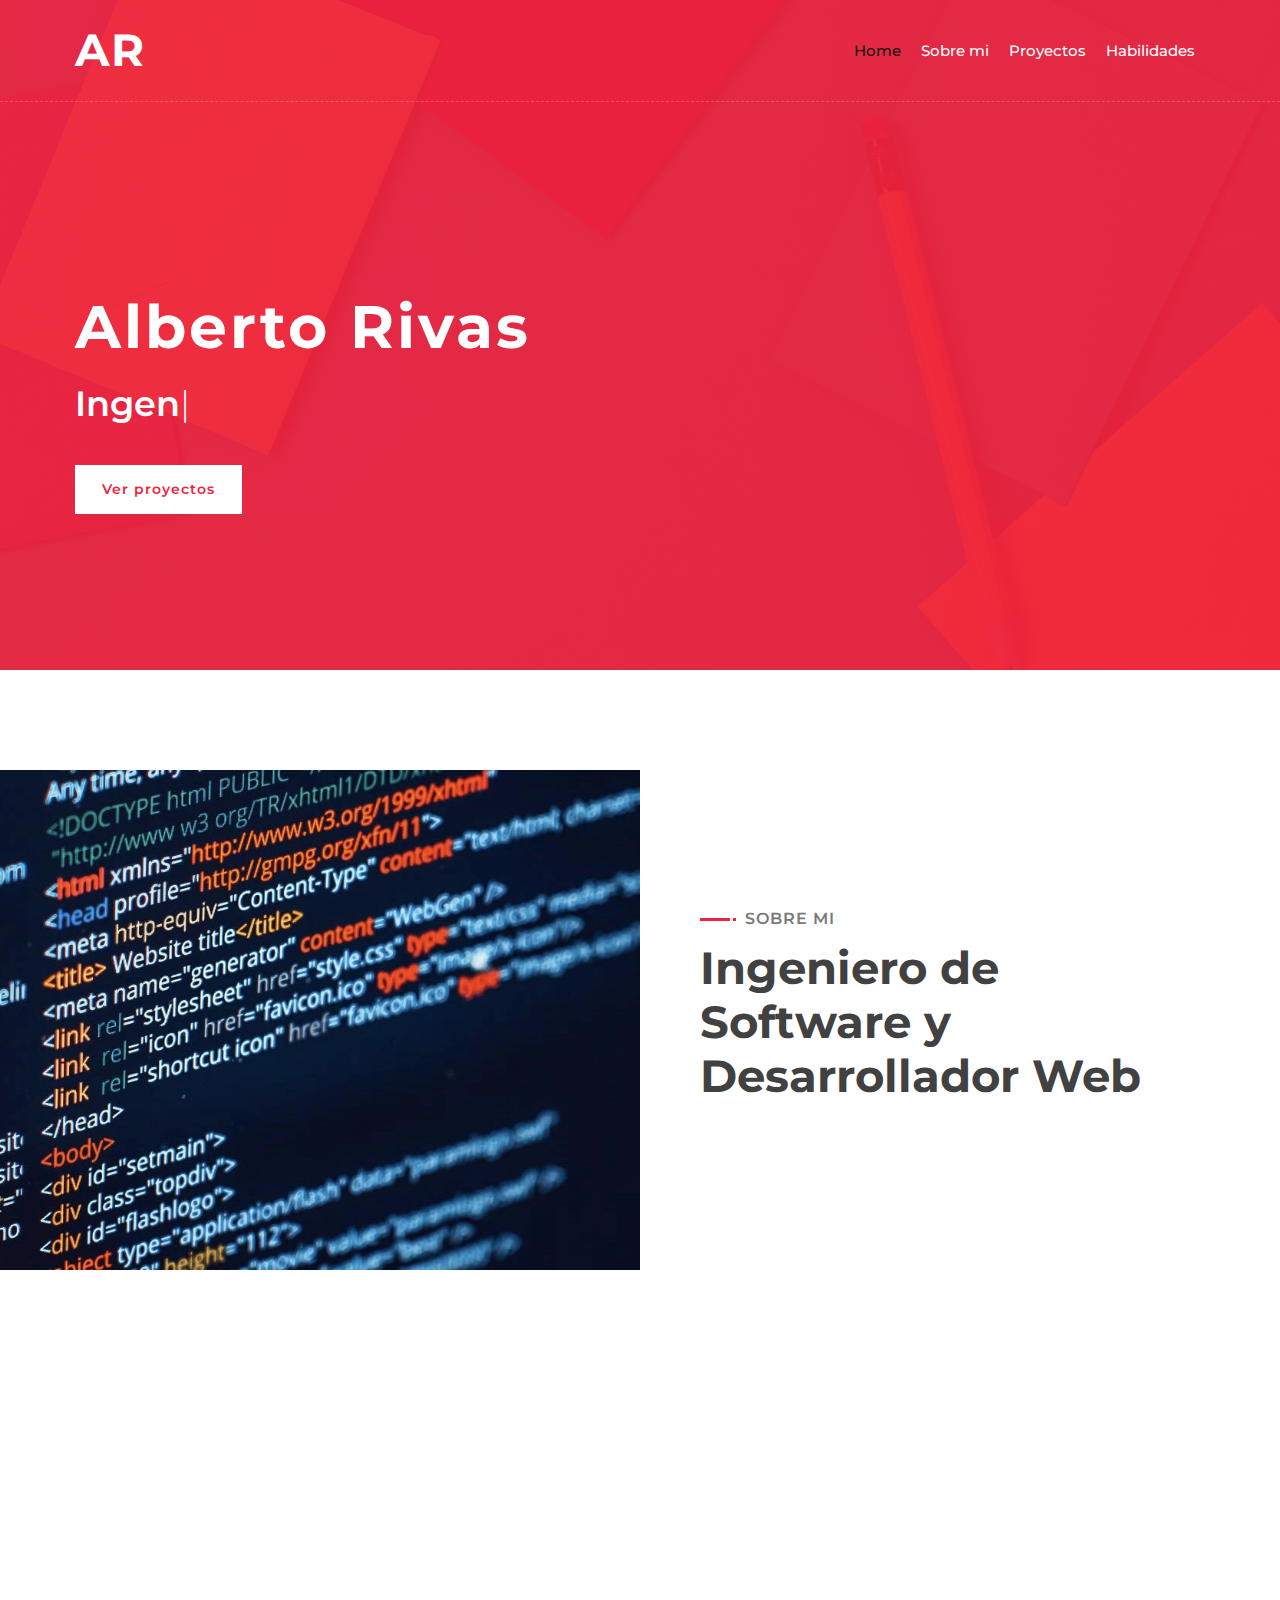
<file: index.html>
<!DOCTYPE html>
<html lang="en">
    <head>
        <meta charset="utf-8">
        <title>Alberto Rivas</title>
        <meta content="width=device-width, initial-scale=1.0" name="viewport">
        <meta content="Free Website Template" name="keywords">
        <meta content="Free Website Template" name="description">

        <!-- Favicon -->
        <link href="img/favicon.ico" rel="icon">

        <!-- Google Font -->
        <link href="https://fonts.googleapis.com/css2?family=Montserrat:wght@300;400;500;600;700&display=swap" rel="stylesheet">

        <!-- CSS Libraries -->
        <link href="https://stackpath.bootstrapcdn.com/bootstrap/4.4.1/css/bootstrap.min.css" rel="stylesheet">
        <link href="https://cdnjs.cloudflare.com/ajax/libs/font-awesome/5.10.0/css/all.min.css" rel="stylesheet">
        <link href="lib/animate/animate.min.css" rel="stylesheet">
        <link href="lib/owlcarousel/assets/owl.carousel.min.css" rel="stylesheet">
        <link href="lib/lightbox/css/lightbox.min.css" rel="stylesheet">

        <!-- Template Stylesheet -->
        <link href="css/style.css" rel="stylesheet">

        <link rel="icon" href="img/ar-icon.png">
    </head>

    <body data-spy="scroll" data-target=".navbar" data-offset="51">
        <!-- Nav Bar Start -->
        <div class="navbar navbar-expand-lg bg-light navbar-light">
            <div class="container-fluid">
                <a href="index.html" class="navbar-brand">AR</a>
                <button type="button" class="navbar-toggler" data-toggle="collapse" data-target="#navbarCollapse">
                    <span class="navbar-toggler-icon"></span>
                </button>

                <div class="collapse navbar-collapse justify-content-between" id="navbarCollapse">
                    <div class="navbar-nav ml-auto">
                        <a href="#home" class="nav-item nav-link active">Home</a>
                        <a href="#about" class="nav-item nav-link">Sobre mi</a>
                        <a href="#blog" class="nav-item nav-link">Proyectos</a>
                        <a href="#service" class="nav-item nav-link">Habilidades</a>
                        <!-- <a href="#experience" class="nav-item nav-link">Experience</a> -->
                        <!-- <a href="#portfolio" class="nav-item nav-link">Portfolio</a> -->
                        <!-- <a href="#price" class="nav-item nav-link">Price</a> -->
                        <!-- <a href="#review" class="nav-item nav-link">Review</a> -->
                        <!-- <a href="#team" class="nav-item nav-link">Team</a> -->
                        <!-- <a href="#contact" class="nav-item nav-link">Contact</a> -->
                    </div>
                </div>
            </div>
        </div>
        <!-- Nav Bar End -->


        <!-- Hero Start -->
        <div class="hero" id="home">
            <div class="container-fluid">
                <div class="row align-items-center">
                    <div class="col-sm-12 col-md-6">
                        <div class="hero-content">
                            <div class="hero-text">
                                <p></p>
                                <h1>Alberto Rivas</h1>
                                <h2></h2>
                                <div class="typed-text">Ingeniero de Software, Desarrollo web, Full stack</div>
                            </div>
                            <div class="hero-btn">
                                <a class="btn" href="#blog">Ver proyectos</a>
                            </div>
                        </div>
                    </div>
                    <div class="col-sm-12 col-md-6 d-none d-md-block">
                        <div class="hero-image">
                            <!-- <img src="img/hero.png" alt="Hero Image"> -->
                            <img style="height: 550px" >
                        </div>
                    </div>
                </div>
            </div>
        </div>
        <!-- Hero End -->

        <div style="height: 100px"></div>


        <!-- About Start -->
        <div class="about wow fadeInUp" data-wow-delay="0.1s" id="about">
            <div class="container-fluid">
                <div class="row align-items-center">
                    <div class="col-lg-6">
                        <div class="about-img">
                            <img style="height: 500px" src="img/webdev1.jpeg" alt="Image">
                        </div>
                    </div>
                    <div class="col-lg-6">
                        <div class="about-content">
                            <div class="section-header text-left">
                                <p>Sobre mi</p>
                                <h2>Ingeniero de Software y Desarrollador Web</h2>
                            </div>
                            <div class="about-text">
                                <p>
                                    
                                </p>
                                
                            </div>
                            
                            <!-- <a class="btn" href="">Ver proyectos</a> -->
                        </div>
                    </div>
                </div>
            </div>
        </div>
        <!-- About End -->
        

        <!-- Blog Start -->
        <div class="blog" id="blog">
            <div class="container">
                <div class="section-header text-center wow zoomIn" data-wow-delay="0.1s">
                    <p></p>
                    <h2>Proyectos</h2>
                </div>
                <div class="row">
                    <div class="col-lg-6">
                        <div class="blog-item wow fadeInUp" data-wow-delay="0.1s">
                            <div class="blog-img">
                                <img src="img/restaurant1.PNG" alt="Blog">
                            </div>
                            <div class="blog-text">
                                <h2>Restaurant App Laravel</h2>
                                <div class="blog-meta">
                                    <!-- <p><i class="far fa-user"></i>Admin</p> -->
                                    <!-- <p><i class="far fa-list-alt"></i>Laravel</p> -->
                                    <!-- <p><i class="far fa-calendar-alt"></i>01-Jan-2045</p> -->
                                    <!-- <p><i class="far fa-comments"></i>5</p> -->
                                </div>
                                <p>
                                    Página web de un restaurante en la que puedes acceder como administrador y gestionar el menú, reservas de clientes, usuarios, etc. y también ver estadísticas de la empresa
                                </p>
                                <a class="btn" href="restaurant.html">Ver más <i class="fa fa-angle-right"></i></a>
                            </div>
                        </div>
                    </div>
                    <div class="col-lg-6">
                        <div class="blog-item wow fadeInUp" data-wow-delay="0.3s">
                            <div class="blog-img">
                                <img src="img/designstorm1.PNG" alt="Blog">
                            </div>
                            <div class="blog-text">
                                <h2>Design Storm Laravel</h2>
                                <div class="blog-meta">
                                    <!-- <p><i class="far fa-user"></i>Alberto Rivas</p> -->
                                    <!-- <p><i class="far fa-list-alt"></i>Laravel</p> -->
                                    <!-- <p><i class="far fa-calendar-alt"></i>01-Jan-2045</p> -->
                                </div>
                                <p>
                                    Aplicacion parecida a Pinterest, en la que cada usuario puede tener varias carpetas con imágenes. Las imágenes vienen del API de Unsplash, y las podemos encontrar usando la barra de búsqueda
                                </p>
                                <a class="btn" href="designstorm.html">Ver más <i class="fa fa-angle-right"></i></a>
                            </div>
                        </div>
                    </div>
                    <!-- <div class="col-lg-6">
                        <div class="blog-item wow fadeInUp" data-wow-delay="0.3s">
                            <div class="blog-img">
                                <img src="img/blog-2.jpg" alt="Blog">
                            </div>
                            <div class="blog-text">
                                <h2>Real State App React</h2>
                                <div class="blog-meta">
                                    <p><i class="far fa-user"></i>Alberto Rivas</p>
                                    <p><i class="far fa-list-alt"></i>React</p>
                                    <p><i class="far fa-calendar-alt"></i>01-Jan-2045</p>
                                </div>
                                <p>
                                    Lorem ipsum dolor sit amet elit. Nullam commodo mattis mi. Nullam eu erat lectus. Proin viverra risus vitae luctus. Proin ut ante, vitae sapien. Fusce sem ac erat rhoncus, ornare mattis nisl massa et eros vitae pulvin
                                </p>
                                <a class="btn" href="">Read More <i class="fa fa-angle-right"></i></a>
                            </div>
                        </div>
                    </div> -->
                </div>
            </div>
        </div>
        <!-- Blog End -->
        
        
        <!-- Service Start -->
        <div class="service" id="service">
            <div class="container">
                <div class="section-header text-center wow zoomIn" data-wow-delay="0.1s">
                    <p></p>
                    <h2>Habilidades</h2>
                </div>
                <div class="row">
                    <div class="col-lg-6 wow fadeInUp" data-wow-delay="0.0s">
                        <div class="service-item">
                            <div class="service-icon">
                                <i class="fa fa-laptop"></i>
                            </div>
                            <div class="service-text">
                                <h3>Ingeniería de Software</h3>
                                <p>
                                    Universidad Complutense de Madrid
                                </p>
                            </div>
                        </div>
                    </div>
                    
                    <div class="col-lg-6 wow fadeInUp" data-wow-delay="0.2s">
                        <div class="service-item">
                            <div class="service-icon">
                                <i class="fa fa-laptop-code"></i>
                            </div>
                            <div class="service-text">
                                <h3>Desarrollo Web</h3>
                                <p>
                                    
                                </p>
                            </div>
                        </div>
                    </div>

                    <div class="col-lg-6 wow fadeInUp" data-wow-delay="0.4s">
                        <div class="service-item">
                            <div class="service-icon">
                                <i class="fas fa-pencil-alt"></i>
                            </div>
                            <div class="service-text">
                                <h3>Diseño</h3>
                                <p>
                                    
                                </p>
                            </div>
                        </div>
                    </div>

                    <div class="col-lg-6 wow fadeInUp" data-wow-delay="0.4s">
                        <div class="service-item">
                            <div class="service-icon">
                                <img src="img/html-logo.png" alt="Image">
                            </div>
                            <div class="service-text">
                                <h3>HTML y CSS</h3>
                            </div>
                        </div>
                    </div>

                    <div class="col-lg-6 wow fadeInUp" data-wow-delay="0.4s">
                        <div class="service-item">
                            <div class="service-icon">
                                <img src="img/js-logo.png" alt="Image">
                            </div>
                            <div class="service-text">
                                <h3>Javascript</h3>
                            </div>
                        </div>
                    </div>

                    <div class="col-lg-6 wow fadeInUp" data-wow-delay="0.4s">
                        <div class="service-item">
                            <div class="service-icon">
                                <img src="img/laravel-logo.png" alt="Image">
                            </div>
                            <div class="service-text">
                                <h3>PHP Laravel</h3>
                                <p>He trabajado en varios proyectos personales usando Laravel</p>
                            </div>
                        </div>
                    </div>

                    <div class="col-lg-6 wow fadeInUp" data-wow-delay="0.4s">
                        <div class="service-item">
                            <div class="service-icon">
                                <img src="img/react-logo.png" alt="Image">
                            </div>
                            <div class="service-text">
                                <h3>React</h3>
                                <!-- <p>He trabajado en varios proyectos personales usando React</p> -->
                                <p>He usado React para mi Trabajo de Fin de Grado (TFG) y para proyectos personales</p>
                            </div>
                        </div>
                    </div>

                    <div class="col-lg-6 wow fadeInUp" data-wow-delay="0.4s">
                        <div class="service-item">
                            <div class="service-icon">
                                <img src="img/angular-logo.png" alt="Image">
                            </div>
                            <div class="service-text">
                                <h3>Angular</h3>
                                <p>Trabajé con Angular durante mis prácticas en empresa</p>
                            </div>
                        </div>
                    </div>

                    <div class="col-lg-6 wow fadeInUp" data-wow-delay="0.4s">
                        <div class="service-item">
                            <div class="service-icon">
                                <img src="img/nodejs-logo.png" alt="Image">
                            </div>
                            <div class="service-text">
                                <h3>Node.js y Express.js</h3>
                                <p>He hecho varios proyectos en la universidad con Node.js y Express.js</p>
                            </div>
                        </div>
                    </div>

                    <div class="col-lg-6 wow fadeInUp" data-wow-delay="0.4s">
                        <div class="service-item">
                            <div class="service-icon">
                                <i class="fas fa-database"></i>
                            </div>
                            <div class="service-text">
                                <h3>Bases de Datos SQL</h3>
                                <p>
                                    He trabajado con multiples bases de datos relacionales tanto en proyectos de la universidad como en proyectos personales
                                </p>
                            </div>
                        </div>
                    </div>

                    <div class="col-lg-6 wow fadeInUp" data-wow-delay="0.4s">
                        <div class="service-item">
                            <div class="service-icon">
                                <img src="img/java-logo.png" alt="Image">
                            </div>
                            <div class="service-text">
                                <h3>Java</h3>
                                <p>Hemos usado Java en la universidad para muchos proyectos</p>
                            </div>
                        </div>
                    </div>

                    <div class="col-lg-6 wow fadeInUp" data-wow-delay="0.4s">
                        <div class="service-item">
                            <div class="service-icon">
                                <img src="img/c++-logo.png" alt="Image">
                            </div>
                            <div class="service-text">
                                <h3>C++</h3>
                                <p>También hemos usado C++ en la universidad para muchos proyectos y asignaturas de Algoritmos y Estructuras de Datos</p>
                            </div>
                        </div>
                    </div>

                    <div class="col-lg-6 wow fadeInUp" data-wow-delay="0.4s">
                        <div class="service-item">
                            <div class="service-icon">
                                <img src="img/british-flag-circle.png" alt="Image">
                            </div>
                            <div class="service-text">
                                <h3>Inglés</h3>
                                <p>Nivel bilingüe de inglés y curso C1 en la Escuela Oficial de Idiomas</p>
                            </div>
                        </div>
                    </div>
                    

                    <!-- <div class="col-lg-6 wow fadeInUp" data-wow-delay="0.4s">
                        <div class="service-item">
                            <div class="service-icon">
                                <img src="img/shopify-logo.png" alt="Image">
                            </div>
                            <div class="service-text">
                                <h3>Shopify themes y apps</h3>
                                <p></p>
                            </div>
                        </div>
                    </div> -->

                    
                    
                </div>
            </div>
        </div>
        <!-- Service End -->
        
        
         <!-- Experience Start -->
        <!-- <div class="experience" id="experience">
            <div class="container">
                <header class="section-header text-center wow zoomIn" data-wow-delay="0.1s">
                    <p>My Resume</p>
                    <h2>Working Experience</h2>
                </header>
                <div class="timeline">
                    <div class="timeline-item left wow slideInLeft" data-wow-delay="0.1s">
                        <div class="timeline-text">
                            <div class="timeline-date">2045 - 2050</div>
                            <h2>Web Developer</h2>
                            <h4>Soft Agency, San Francisco, CA</h4>
                            <p>
                                Lorem ipsum dolor sit amet elit. Aliquam odio dolor, id luctus erat sagittis non. Ut blandit semper pretium.
                            </p>
                        </div>
                    </div>
                    <div class="timeline-item right wow slideInRight" data-wow-delay="0.1s">
                        <div class="timeline-text">
                            <div class="timeline-date">2045 - 2050</div>
                            <h2>Web Developer</h2>
                            <h4>Soft Agency, San Francisco, CA</h4>
                            <p>
                                Lorem ipsum dolor sit amet elit. Aliquam odio dolor, id luctus erat sagittis non. Ut blandit semper pretium.
                            </p>
                        </div>
                    </div>
                    <div class="timeline-item left wow slideInLeft" data-wow-delay="0.1s">
                        <div class="timeline-text">
                            <div class="timeline-date">2045 - 2050</div>
                            <h2>Web Developer</h2>
                            <h4>Soft Agency, San Francisco, CA</h4>
                            <p>
                                Lorem ipsum dolor sit amet elit. Aliquam odio dolor, id luctus erat sagittis non. Ut blandit semper pretium.
                            </p>
                        </div>
                    </div>
                    <div class="timeline-item right wow slideInRight" data-wow-delay="0.1s">
                        <div class="timeline-text">
                            <div class="timeline-date">2045 - 2050</div>
                            <h2>Web Developer</h2>
                            <h4>Soft Agency, San Francisco, CA</h4>
                            <p>
                                Lorem ipsum dolor sit amet elit. Aliquam odio dolor, id luctus erat sagittis non. Ut blandit semper pretium.
                            </p>
                        </div>
                    </div>
                    <div class="timeline-item left wow slideInLeft" data-wow-delay="0.1s">
                        <div class="timeline-text">
                            <div class="timeline-date">2045 - 2050</div>
                            <h2>Web Developer</h2>
                            <h4>Soft Agency, San Francisco, CA</h4>
                            <p>
                                Lorem ipsum dolor sit amet elit. Aliquam odio dolor, id luctus erat sagittis non. Ut blandit semper pretium.
                            </p>
                        </div>
                    </div>
                    <div class="timeline-item right wow slideInRight" data-wow-delay="0.1s">
                        <div class="timeline-text">
                            <div class="timeline-date">2045 - 2050</div>
                            <h2>Web Developer</h2>
                            <h4>Soft Agency, San Francisco, CA</h4>
                            <p>
                                Lorem ipsum dolor sit amet elit. Aliquam odio dolor, id luctus erat sagittis non. Ut blandit semper pretium.
                            </p>
                        </div>
                    </div>
                </div>
            </div>
        </div> -->
        <!-- Job Experience End -->
        
        
        <!-- Banner Start -->
        <!-- <div class="banner wow zoomIn" data-wow-delay="0.1s">
            <div class="container">
                <div class="section-header text-center">
                    <p>Reasonable Price</p>
                    <h2>Get A <span>Special</span> Price</h2>
                </div>
                <div class="container banner-text">
                    <p>
                        Lorem ipsum dolor sit amet, consectetur adipiscing elit. Phasellus nec pretium mi. Curabitur facilisis ornare velit non vulputate. Aliquam metus tortor, auctor id gravida condimentum, viverra quis sem. Curabitur non nisl nec nisi scelerisque maximus. 
                    </p>
                    <a class="btn">Pricing Plan</a>
                </div>
            </div>
        </div> -->
        <!-- Banner End -->


        <!-- Portfolio Start -->
        <!-- <div class="portfolio" id="portfolio">
            <div class="container">
                <div class="section-header text-center wow zoomIn" data-wow-delay="0.1s">
                    <p>My Portfolio</p>
                    <h2>My Excellent Portfolio</h2>
                </div>
                <div class="row">
                    <div class="col-12">
                        <ul id="portfolio-filter">
                            <li data-filter="*" class="filter-active">All</li>
                            <li data-filter=".filter-1">Web Design</li>
                            <li data-filter=".filter-2">Mobile Apps</li>
                            <li data-filter=".filter-3">Game Dev</li>
                        </ul>
                    </div>
                </div>
                <div class="row portfolio-container">
                    <div class="col-lg-4 col-md-6 col-sm-12 portfolio-item filter-1 wow fadeInUp" data-wow-delay="0.0s">
                        <div class="portfolio-wrap">
                            <div class="portfolio-img">
                                <img src="img/portfolio-1.jpg" alt="Image">
                            </div>
                            <div class="portfolio-text">
                                <h3>eCommerce Website</h3>
                                <a class="btn" href="img/portfolio-1.jpg" data-lightbox="portfolio">+</a>
                            </div>
                        </div>
                    </div>
                    <div class="col-lg-4 col-md-6 col-sm-12 portfolio-item filter-2 wow fadeInUp" data-wow-delay="0.2s">
                        <div class="portfolio-wrap">
                            <div class="portfolio-img">
                                <img src="img/portfolio-2.jpg" alt="Image">
                            </div>
                            <div class="portfolio-text">
                                <h3>Product Landing Page</h3>
                                <a class="btn" href="img/portfolio-2.jpg" data-lightbox="portfolio">+</a>
                            </div>
                        </div>
                    </div>
                    <div class="col-lg-4 col-md-6 col-sm-12 portfolio-item filter-3 wow fadeInUp" data-wow-delay="0.4s">
                        <div class="portfolio-wrap">
                            <div class="portfolio-img">
                                <img src="img/portfolio-3.jpg" alt="Image">
                            </div>
                            <div class="portfolio-text">
                                <h3>JavaScript quiz game</h3>
                                <a class="btn" href="img/portfolio-3.jpg" data-lightbox="portfolio">+</a>
                            </div>
                        </div>
                    </div>
                    <div class="col-lg-4 col-md-6 col-sm-12 portfolio-item filter-1 wow fadeInUp" data-wow-delay="0.6s">
                        <div class="portfolio-wrap">
                            <div class="portfolio-img">
                                <img src="img/portfolio-4.jpg" alt="Image">
                            </div>
                            <div class="portfolio-text">
                                <h3>JavaScript drawing</h3>
                                <a class="btn" href="img/portfolio-4.jpg" data-lightbox="portfolio">+</a>
                            </div>
                        </div>
                    </div>
                    <div class="col-lg-4 col-md-6 col-sm-12 portfolio-item filter-2 wow fadeInUp" data-wow-delay="0.8s">
                        <div class="portfolio-wrap">
                            <div class="portfolio-img">
                                <img src="img/portfolio-5.jpg" alt="Image">
                            </div>
                            <div class="portfolio-text">
                                <h3>Social Mobile Apps</h3>
                                <a class="btn" href="img/portfolio-5.jpg" data-lightbox="portfolio">+</a>
                            </div>
                        </div>
                    </div>
                    <div class="col-lg-4 col-md-6 col-sm-12 portfolio-item filter-3 wow fadeInUp" data-wow-delay="1s">
                        <div class="portfolio-wrap">
                            <div class="portfolio-img">
                                <img src="img/portfolio-6.jpg" alt="Image">
                            </div>
                            <div class="portfolio-text">
                                <h3>Company Website</h3>
                                <a class="btn" href="img/portfolio-6.jpg" data-lightbox="portfolio">+</a>
                            </div>
                        </div>
                    </div>
                </div>
            </div>
        </div> -->
        <!-- Portfolio End -->
        
        
        <!-- Price Start -->
        <!-- <div class="price" id="price">
            <div class="container">
                <div class="section-header text-center wow zoomIn" data-wow-delay="0.1s">
                    <p>Pricing Plan</p>
                    <h2>Affordable Price</h2>
                </div>
                <div class="row">
                    <div class="col-md-4 wow fadeInUp" data-wow-delay="0.5s">
                        <div class="price-item">
                            <div class="price-header">
                                <div class="price-title">
                                    <h2>Basic</h2>
                                </div>
                                <div class="price-prices">
                                    <h2><small>$</small>49<span>/ mo</span></h2>
                                </div>
                            </div>
                            <div class="price-body">
                                <div class="price-description">
                                    <ul>
                                        <li>Bootstrap 4</li>
                                        <li>Font Awesome 5</li>
                                        <li>Responsive Design</li>
                                        <li>Browser Compatibility</li>
                                        <li>Easy To Use</li>
                                    </ul>
                                </div>
                            </div>
                            <div class="price-footer">
                                <div class="price-action">
                                    <a class="btn" href="">Order Now</a>
                                </div>
                            </div>
                        </div>
                    </div>
                    <div class="col-md-4 wow fadeInUp" data-wow-delay="0.0s">
                        <div class="price-item featured-item">
                            <div class="price-header">
                                <div class="price-title">
                                    <h2>Standard</h2>
                                </div>
                                <div class="price-prices">
                                    <h2><small>$</small>99<span>/ mo</span></h2>
                                </div>
                            </div>
                            <div class="price-body">
                                <div class="price-description">
                                    <ul>
                                        <li>Bootstrap 4</li>
                                        <li>Font Awesome 5</li>
                                        <li>Responsive Design</li>
                                        <li>Browser Compatibility</li>
                                        <li>Easy To Use</li>
                                    </ul>
                                </div>
                            </div>
                            <div class="price-footer">
                                <div class="price-action">
                                    <a class="btn" href="">Order Now</a>
                                </div>
                            </div>
                        </div>
                    </div>
                    <div class="col-md-4 wow fadeInUp" data-wow-delay="0.5s">
                        <div class="price-item">
                            <div class="price-header">
                                <div class="price-title">
                                    <h2>Premium</h2>
                                </div>
                                <div class="price-prices">
                                    <h2><small>$</small>149<span>/ mo</span></h2>
                                </div>
                            </div>
                            <div class="price-body">
                                <div class="price-description">
                                    <ul>
                                        <li>Bootstrap 4</li>
                                        <li>Font Awesome 5</li>
                                        <li>Responsive Design</li>
                                        <li>Browser Compatibility</li>
                                        <li>Easy To Use</li>
                                    </ul>
                                </div>
                            </div>
                            <div class="price-footer">
                                <div class="price-action">
                                    <a class="btn" href="">Order Now</a>
                                </div>
                            </div>
                        </div>
                    </div>
                </div>
            </div>
        </div> -->
        <!-- Price End -->
        
        
        <!-- Testimonial Start -->
        <!-- <div class="testimonial wow fadeInUp" data-wow-delay="0.1s" id="review">
            <div class="container">
                <div class="testimonial-icon">
                    <i class="fa fa-quote-left"></i>
                </div>
                <div class="owl-carousel testimonials-carousel">
                    <div class="testimonial-item">
                        <div class="testimonial-img">
                            <img src="img/testimonial-1.jpg" alt="Image">
                        </div>
                        <div class="testimonial-text">
                            <p>
                                Lorem ipsum dolor sit amet consec adipis elit. Etiam accums lacus eget velit tincid, quis suscip justo dictum. Lorem ipsum dolor sit amet consec adipis elit.
                            </p>
                            <h3>Customer Name</h3>
                            <h4>Profession</h4>
                        </div>
                    </div>
                    <div class="testimonial-item">
                        <div class="testimonial-img">
                            <img src="img/testimonial-2.jpg" alt="Image">
                        </div>
                        <div class="testimonial-text">
                            <p>
                                Lorem ipsum dolor sit amet consec adipis elit. Etiam accums lacus eget velit tincid, quis suscip justo dictum. Lorem ipsum dolor sit amet consec adipis elit.
                            </p>
                            <h3>Customer Name</h3>
                            <h4>Profession</h4>
                        </div>
                    </div>
                    <div class="testimonial-item">
                        <div class="testimonial-img">
                            <img src="img/testimonial-3.jpg" alt="Image">
                        </div>
                        <div class="testimonial-text">
                            <p>
                                Lorem ipsum dolor sit amet consec adipis elit. Etiam accums lacus eget velit tincid, quis suscip justo dictum. Lorem ipsum dolor sit amet consec adipis elit.
                            </p>
                            <h3>Customer Name</h3>
                            <h4>Profession</h4>
                        </div>
                    </div>
                </div>
            </div>
        </div> -->
        <!-- Testimonial End -->


        <!-- Team Start -->
        <!-- <div class="team" id="team">
            <div class="container">
                <div class="section-header text-center wow zoomIn" data-wow-delay="0.1s">
                    <p>My Team</p>
                    <h2>Expert Team Members</h2>
                </div>
                <div class="row">
                    <div class="col-lg-6 wow fadeInUp" data-wow-delay="0.0s">
                        <div class="team-item">
                            <div class="team-img">
                                <img src="img/team-1.jpg" alt="Image">
                            </div>
                            <div class="team-text">
                                <h2>Mollie Ross</h2>
                                <h4>Web Designer</h4>
                                <p>
                                    Lorem ipsum dolor sit amet consec adipis elit. Etiam accum lacus
                                </p>
                                <div class="team-social">
                                    <a class="btn" href=""><i class="fab fa-twitter"></i></a>
                                    <a class="btn" href=""><i class="fab fa-facebook-f"></i></a>
                                    <a class="btn" href=""><i class="fab fa-linkedin-in"></i></a>
                                    <a class="btn" href=""><i class="fab fa-instagram"></i></a>
                                </div>
                            </div>
                        </div>
                    </div>
                    <div class="col-lg-6 wow fadeInUp" data-wow-delay="0.2s">
                        <div class="team-item">
                            <div class="team-img">
                                <img src="img/team-2.jpg" alt="Image">
                            </div>
                            <div class="team-text">
                                <h2>Dylan Adams</h2>
                                <h4>Web Developer</h4>
                                <p>
                                    Lorem ipsum dolor sit amet consec adipis elit. Etiam accum lacus
                                </p>
                                <div class="team-social">
                                    <a class="btn" href=""><i class="fab fa-twitter"></i></a>
                                    <a class="btn" href=""><i class="fab fa-facebook-f"></i></a>
                                    <a class="btn" href=""><i class="fab fa-linkedin-in"></i></a>
                                    <a class="btn" href=""><i class="fab fa-instagram"></i></a>
                                </div>
                            </div>
                        </div>
                    </div>
                    <div class="col-lg-6 wow fadeInUp" data-wow-delay="0.4s">
                        <div class="team-item">
                            <div class="team-img">
                                <img src="img/team-3.jpg" alt="Image">
                            </div>
                            <div class="team-text">
                                <h2>Jennifer Page</h2>
                                <h4>Apps Designer</h4>
                                <p>
                                    Lorem ipsum dolor sit amet consec adipis elit. Etiam accum lacus
                                </p>
                                <div class="team-social">
                                    <a class="btn" href=""><i class="fab fa-twitter"></i></a>
                                    <a class="btn" href=""><i class="fab fa-facebook-f"></i></a>
                                    <a class="btn" href=""><i class="fab fa-linkedin-in"></i></a>
                                    <a class="btn" href=""><i class="fab fa-instagram"></i></a>
                                </div>
                            </div>
                        </div>
                    </div>
                    <div class="col-lg-6 wow fadeInUp" data-wow-delay="0.6s">
                        <div class="team-item">
                            <div class="team-img">
                                <img src="img/team-4.jpg" alt="Image">
                            </div>
                            <div class="team-text">
                                <h2>Josh Dunn</h2>
                                <h4>Apps Developer</h4>
                                <p>
                                    Lorem ipsum dolor sit amet consec adipis elit. Etiam accum lacus
                                </p>
                                <div class="team-social">
                                    <a class="btn" href=""><i class="fab fa-twitter"></i></a>
                                    <a class="btn" href=""><i class="fab fa-facebook-f"></i></a>
                                    <a class="btn" href=""><i class="fab fa-linkedin-in"></i></a>
                                    <a class="btn" href=""><i class="fab fa-instagram"></i></a>
                                </div>
                            </div>
                        </div>
                    </div>
                </div>
            </div>
        </div> -->
        <!-- Team End -->


        <!-- Contact Start -->
        <!-- <div class="contact wow fadeInUp" data-wow-delay="0.1s" id="contact">
            <div class="container-fluid">
                <div class="container">
                    <div class="row align-items-center">
                        <div class="col-md-4"></div>
                        <div class="col-md-8">
                            <div class="contact-form">
                                <div id="success"></div>
                                <form name="sentMessage" id="contactForm" novalidate="novalidate">
                                    <div class="control-group">
                                        <input type="text" class="form-control" id="name" placeholder="Your Name" required="required" data-validation-required-message="Please enter your name" />
                                        <p class="help-block"></p>
                                    </div>
                                    <div class="control-group">
                                        <input type="email" class="form-control" id="email" placeholder="Your Email" required="required" data-validation-required-message="Please enter your email" />
                                        <p class="help-block"></p>
                                    </div>
                                    <div class="control-group">
                                        <input type="text" class="form-control" id="subject" placeholder="Subject" required="required" data-validation-required-message="Please enter a subject" />
                                        <p class="help-block"></p>
                                    </div>
                                    <div class="control-group">
                                        <textarea class="form-control" id="message" placeholder="Message" required="required" data-validation-required-message="Please enter your message"></textarea>
                                        <p class="help-block"></p>
                                    </div>
                                    <div>
                                        <button class="btn" type="submit" id="sendMessageButton">Send Message</button>
                                    </div>
                                </form>
                            </div>
                        </div>
                    </div>
                </div>
            </div>
        </div> -->
        <!-- Contact End -->


        <!-- Footer Start -->
        <div class="footer wow fadeIn" data-wow-delay="0.3s">
            <div class="container-fluid">
                <div class="container">
                    <div class="footer-info">
                        <h2>Alberto Alejandro Rivas Fernandez</h2>
                        <h3>Madrid</h3>
                        <div class="footer-menu">
                            <!-- <p>rivaalberto@gmail.com</p> -->
                        </div> 
                        <div class="footer-social">
                            <!-- <a href=""><i class="fab fa-twitter"></i></a> -->
                            <!-- <a href=""><i class="fab fa-facebook-f"></i></a> -->
                            <!-- <a href=""><i class="fab fa-youtube"></i></a> -->
                            <!-- <a href=""><i class="fab fa-instagram"></i></a> -->
                            <a href="https://www.linkedin.com/in/alberto-rivas-09b2411b5/" target="_blank"><i class="fab fa-linkedin-in"></i></a>
                            <a href="https://github.com/albertoarf13" target="_blank"><i class="fab fa-github"></i></a>
                        </div>
                    </div>
                </div>
                <div class="container copyright">
                    <p>&copy; <a href="#">Alberto Rivas</a>, All Right Reserved | 
					
					<!--/*** This template is free as long as you keep the footer author’s credit link/attribution link/backlink. If you'd like to use the template without the footer author’s credit link/attribution link/backlink, you can purchase the Credit Removal License from "https://htmlcodex.com/credit-removal". Thank you for your support. ***/-->
                    Designed By <a href="https://htmlcodex.com">HTML Codex</a></p>
                </div>
            </div>
        </div>
        <!-- Footer End -->
        
        
        <!-- Back to top button -->
        <a href="#" class="btn back-to-top"><i class="fa fa-chevron-up"></i></a>
        
        
        <!-- Pre Loader -->
        <div id="loader" class="show">
            <div class="loader"></div>
        </div>

        
        <!-- JavaScript Libraries -->
        <script src="https://code.jquery.com/jquery-3.4.1.min.js"></script>
        <script src="https://stackpath.bootstrapcdn.com/bootstrap/4.4.1/js/bootstrap.bundle.min.js"></script>
        <script src="lib/easing/easing.min.js"></script>
        <script src="lib/wow/wow.min.js"></script>
        <script src="lib/waypoints/waypoints.min.js"></script>
        <script src="lib/typed/typed.min.js"></script>
        <script src="lib/owlcarousel/owl.carousel.min.js"></script>
        <script src="lib/isotope/isotope.pkgd.min.js"></script>
        <script src="lib/lightbox/js/lightbox.min.js"></script>
        
        <!-- Contact Javascript File -->
        <script src="mail/jqBootstrapValidation.min.js"></script>
        <script src="mail/contact.js"></script>

        <!-- Template Javascript -->
        <script src="js/main.js"></script>
    </body>
</html>
</file>
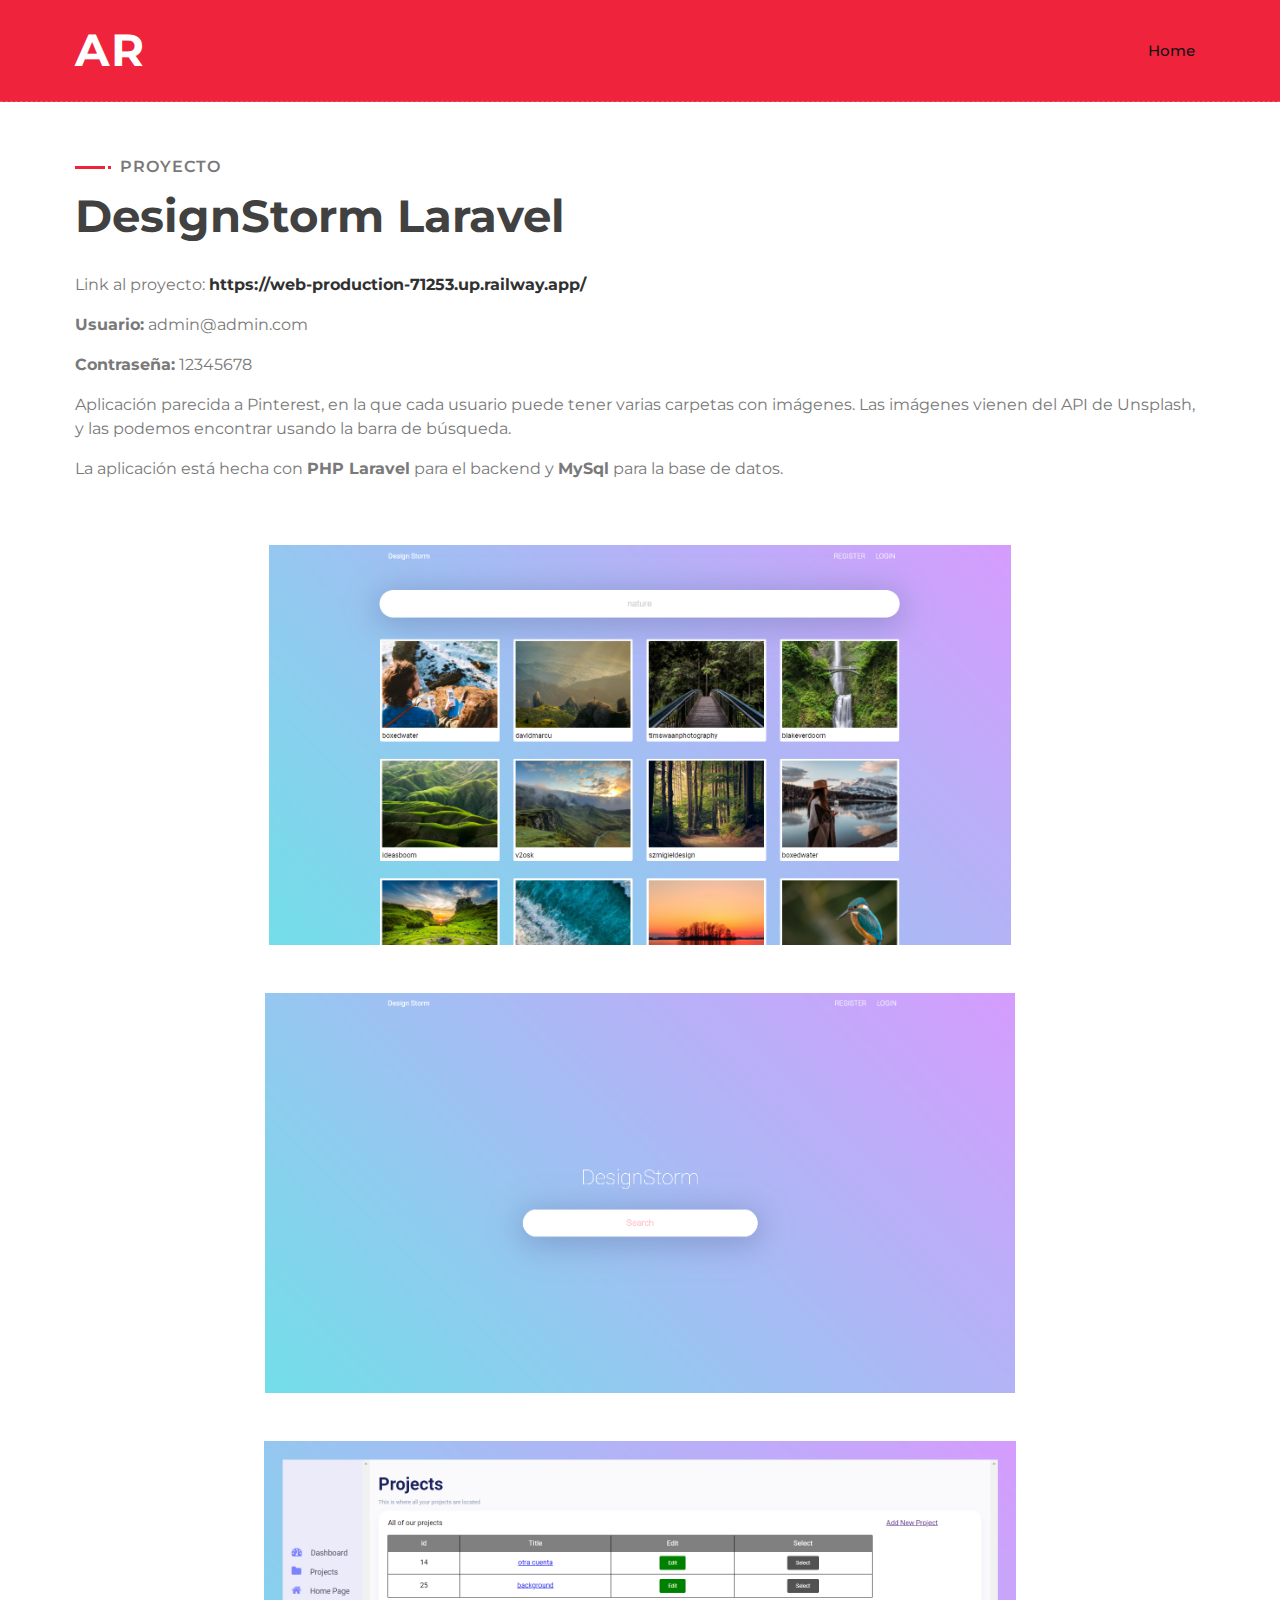
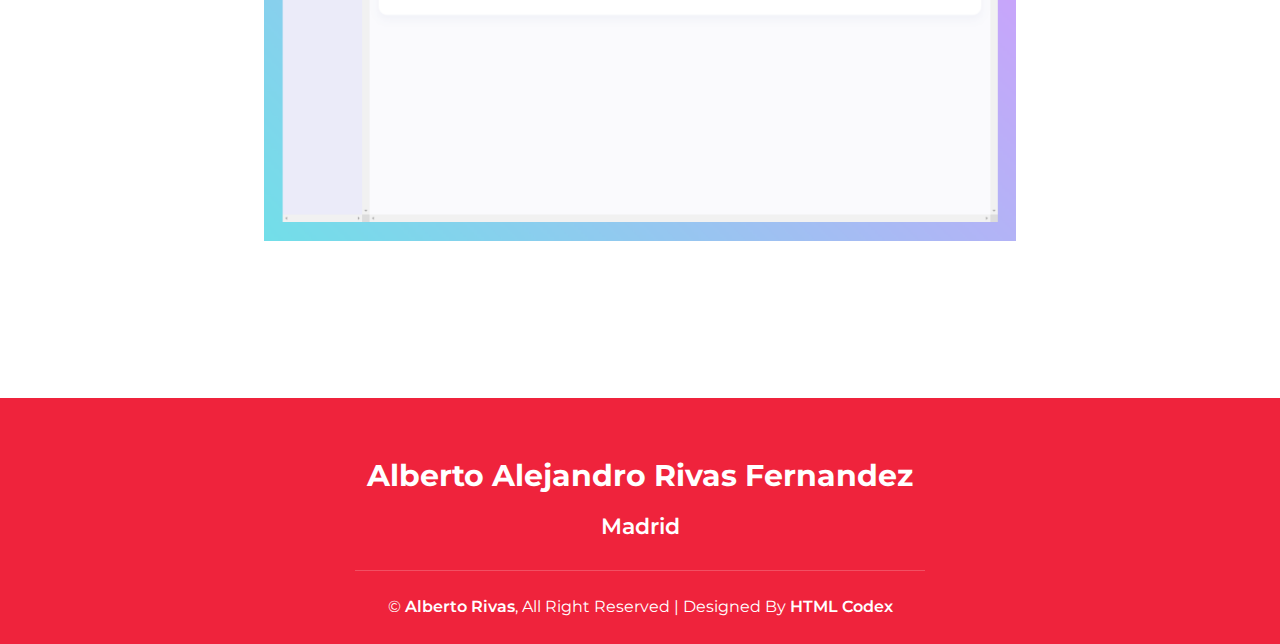
<file: designstorm.html>
<!DOCTYPE html>
<html lang="en">
    <head>
        <meta charset="utf-8">
        <title>Alberto Rivas</title>
        <meta content="width=device-width, initial-scale=1.0" name="viewport">
        <meta content="Free Website Template" name="keywords">
        <meta content="Free Website Template" name="description">

        <!-- Favicon -->
        <link href="img/favicon.ico" rel="icon">

        <!-- Google Font -->
        <link href="https://fonts.googleapis.com/css2?family=Montserrat:wght@300;400;500;600;700&display=swap" rel="stylesheet">

        <!-- CSS Libraries -->
        <link href="https://stackpath.bootstrapcdn.com/bootstrap/4.4.1/css/bootstrap.min.css" rel="stylesheet">
        <link href="https://cdnjs.cloudflare.com/ajax/libs/font-awesome/5.10.0/css/all.min.css" rel="stylesheet">

        <!-- Template Stylesheet -->
        <link href="css/style.css" rel="stylesheet">

        <link rel="icon" href="img/ar-icon.png">
    </head>

    <body data-spy="scroll" data-target=".navbar" data-offset="51">
        <!-- Nav Bar Start -->
        <div style="background-color: var(--main-color) !important" class="navbar navbar-expand-lg bg-light navbar-light">
            <div class="container-fluid">
                <a href="index.html" class="navbar-brand">AR</a>
                <button type="button" class="navbar-toggler" data-toggle="collapse" data-target="#navbarCollapse">
                    <span class="navbar-toggler-icon"></span>
                </button>

                <div class="collapse navbar-collapse justify-content-between" id="navbarCollapse">
                    <div class="navbar-nav ml-auto">
                        <a href="index.html" class="nav-item nav-link active">Home</a>
                    </div>
                </div>
            </div>
        </div>
        <!-- Nav Bar End -->



        <div style="height: 200px"></div>


        <!-- About Start -->
        <div class="about wow fadeInUp" data-wow-delay="0.1s" id="about">
            <div class="container-fluid">
                <div class="row align-items-center">

                    <div class="col-lg-12">
                        <div class="about-content">
                            <div class="section-header text-left">
                                <p>Proyecto</p>
                                <h2>DesignStorm Laravel</h2>
                            </div>
                            <div class="about-text">

                                <p>
                                    Link al proyecto: <a target="_blank" href="https://web-production-71253.up.railway.app/"><strong>https://web-production-71253.up.railway.app/</strong></a>
                                </p>
                                
                                <p>
                                    <strong>Usuario:</strong> admin@admin.com
                                </p>
                                <p>
                                    <strong>Contraseña:</strong> 12345678
                                </p>

                                <p>
                                    Aplicación parecida a Pinterest, en la que cada usuario puede tener varias carpetas con imágenes. Las imágenes vienen del API de Unsplash, y las podemos encontrar usando la barra de búsqueda.
                                </p>
                                <p>
                                    La aplicación está hecha con <strong>PHP Laravel</strong> para el backend y <strong>MySql</strong> para la base de datos.
                                </p>

                                <div class="text-center">
                                    <img style="max-height: 400px; margin-bottom: 3em; margin-top: 3em;" src="img/designstorm1.PNG" class="img-fluid" alt="Responsive image">
                                    <img style="max-height: 400px; margin-bottom: 3em;" src="img/designstorm2.PNG" class="img-fluid" alt="Responsive image">
                                    <img style="max-height: 400px; margin-bottom: 3em;" src="img/designstorm3.PNG" class="img-fluid" alt="Responsive image">
                                </div>

                                <br>



                                
                                <br>
                                <p>
                                    
                                </p>

                                
                            </div>
                            
                        </div>
                    </div>
                </div>
            </div>
        </div>
        <!-- About End -->
    
        

        <!-- Footer Start -->
        <div class="footer wow fadeIn" data-wow-delay="0.3s">
            <div class="container-fluid">
                <div class="container">
                    <div class="footer-info">
                        <h2>Alberto Alejandro Rivas Fernandez</h2>
                        <h3>Madrid</h3>
                        <!-- <div class="footer-menu">
                            <p>+012 345 67890</p>
                            <p>info@example.com</p>
                        </div> -->
                        <div class="footer-social">
                            <!-- <a href=""><i class="fab fa-twitter"></i></a> -->
                            <!-- <a href=""><i class="fab fa-facebook-f"></i></a> -->
                            <!-- <a href=""><i class="fab fa-youtube"></i></a> -->
                            <!-- <a href=""><i class="fab fa-instagram"></i></a> -->
                            <!-- <a href=""><i class="fab fa-linkedin-in"></i></a> -->
                            <!-- <a href=""><i class="fab fa-github"></i></a> -->
                        </div>
                    </div>
                </div>
                <div class="container copyright">
                    <p>&copy; <a href="#">Alberto Rivas</a>, All Right Reserved | 
					
					<!--/*** This template is free as long as you keep the footer author’s credit link/attribution link/backlink. If you'd like to use the template without the footer author’s credit link/attribution link/backlink, you can purchase the Credit Removal License from "https://htmlcodex.com/credit-removal". Thank you for your support. ***/-->
                    Designed By <a href="https://htmlcodex.com">HTML Codex</a></p>
                </div>
            </div>
        </div>
        <!-- Footer End -->
        
    </body>
</html>
</file>
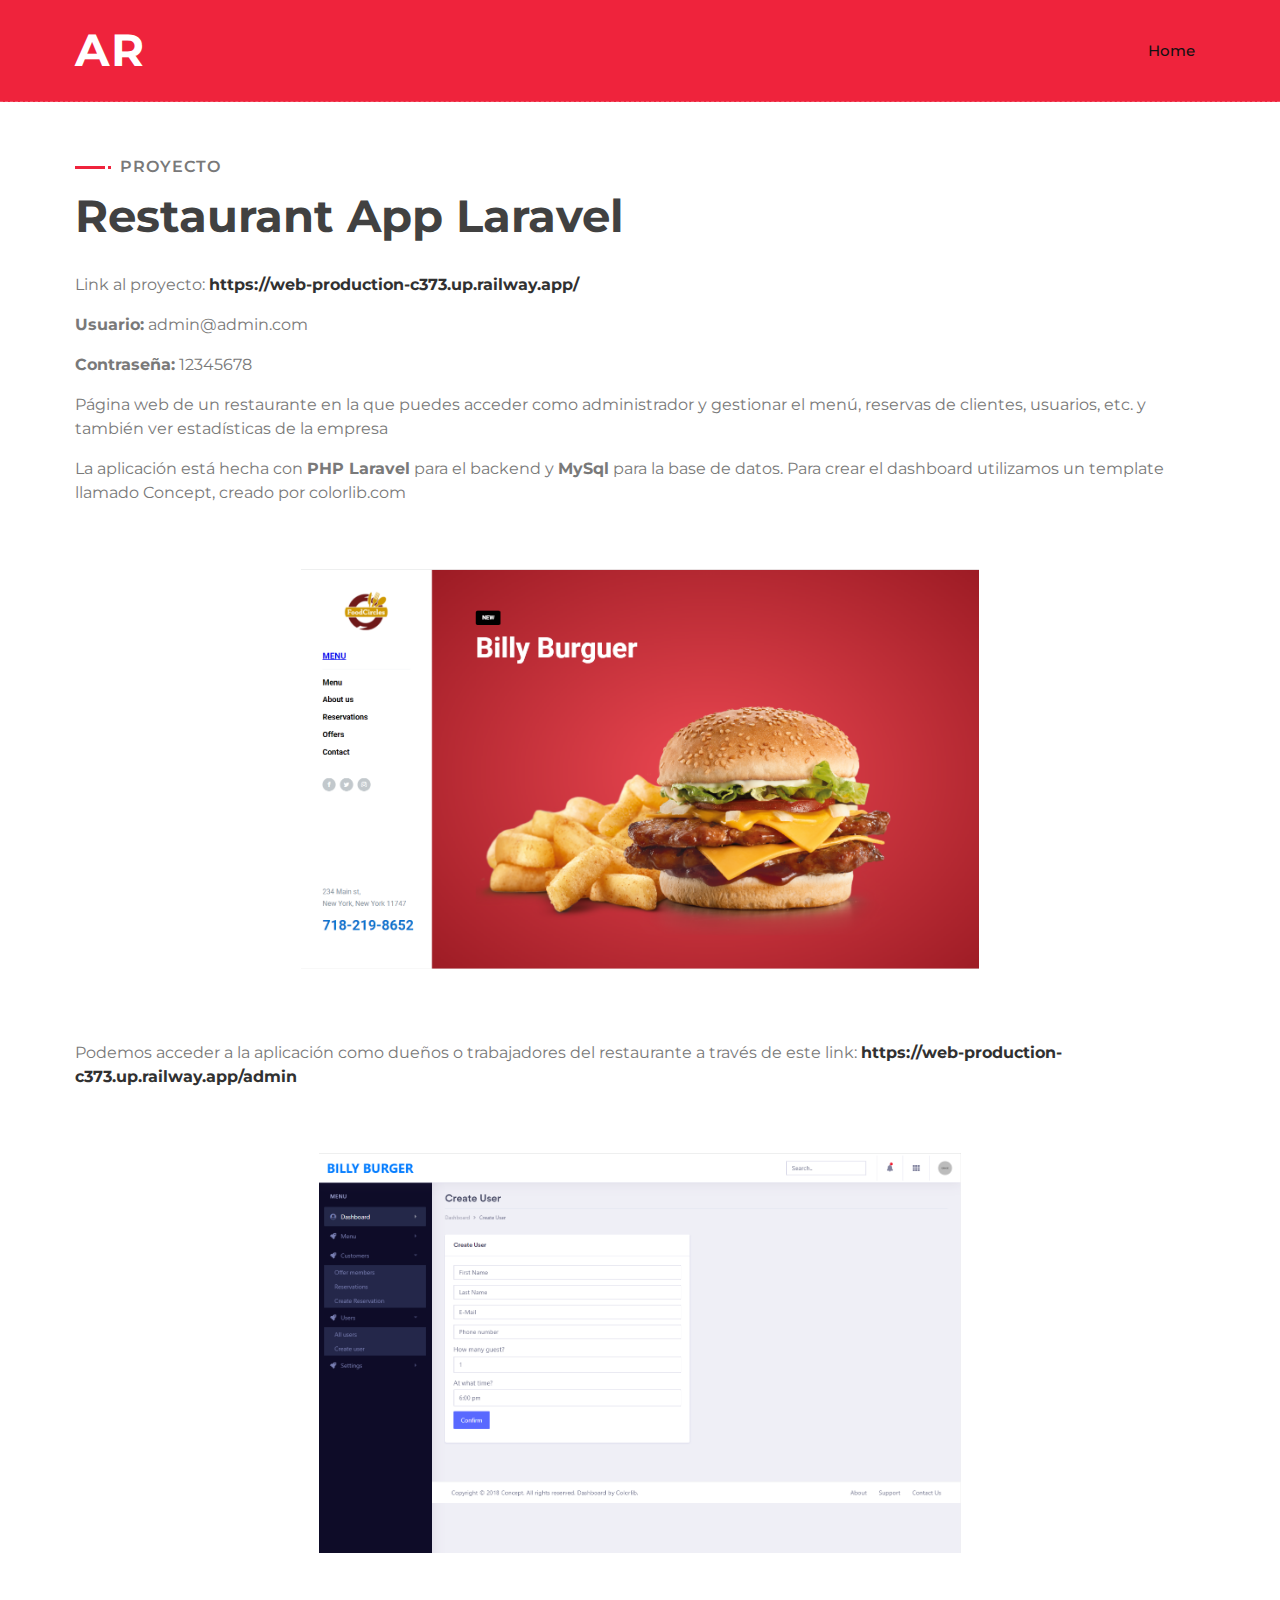
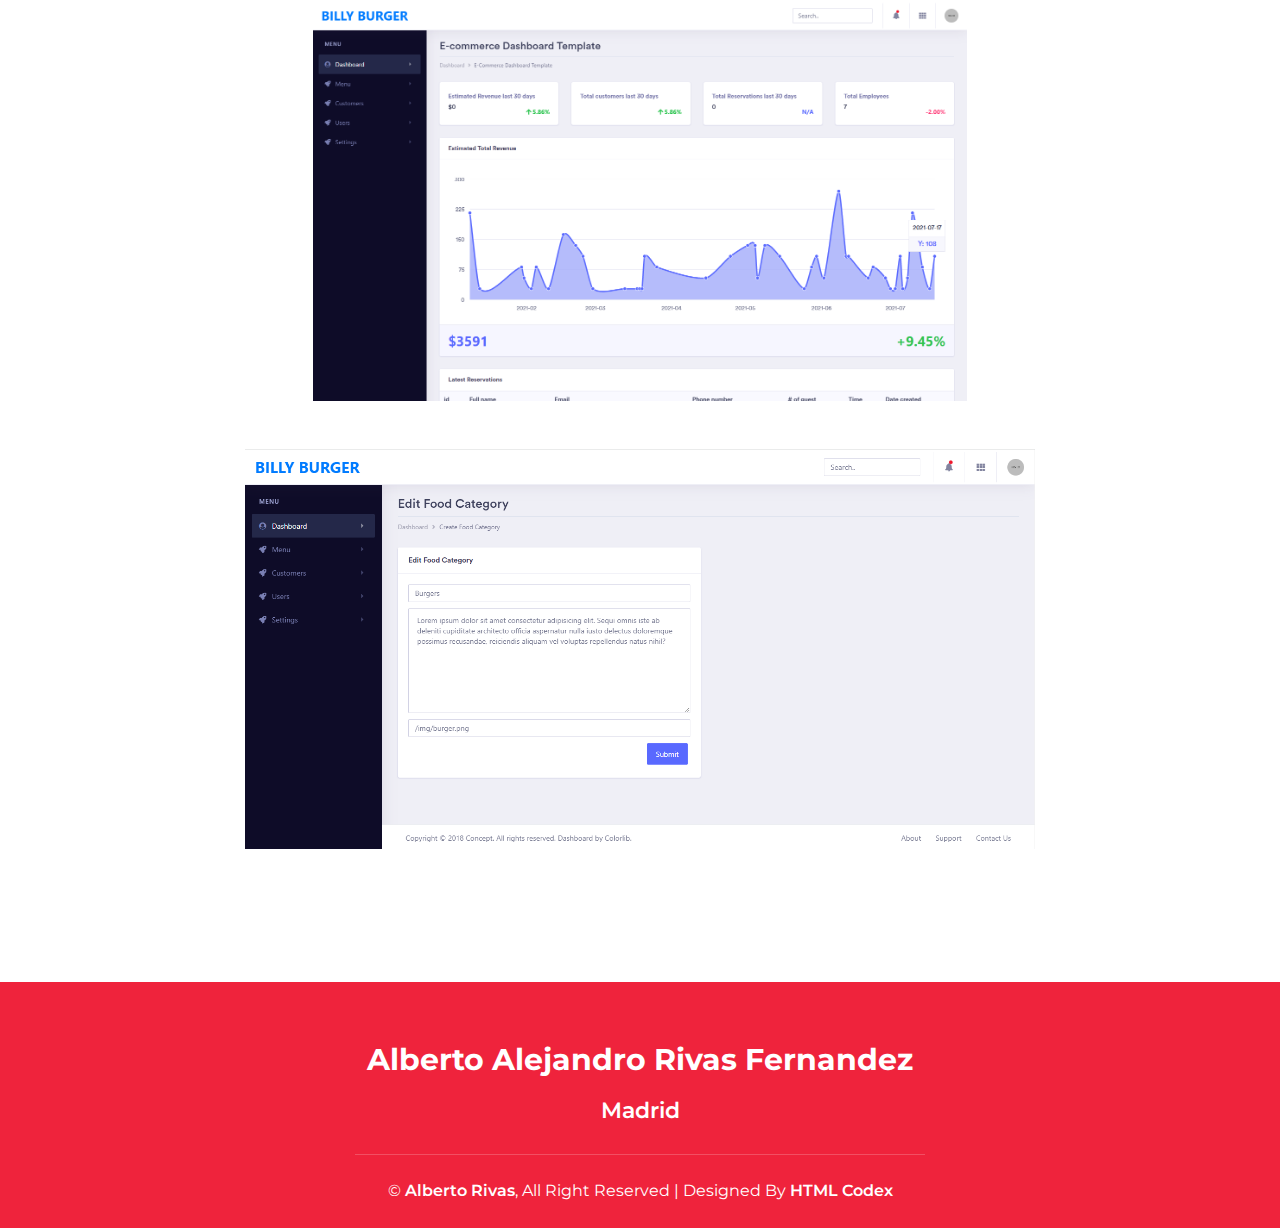
<file: restaurant.html>
<!DOCTYPE html>
<html lang="en">
    <head>
        <meta charset="utf-8">
        <title>Alberto Rivas</title>
        <meta content="width=device-width, initial-scale=1.0" name="viewport">
        <meta content="Free Website Template" name="keywords">
        <meta content="Free Website Template" name="description">

        <!-- Favicon -->
        <link href="img/favicon.ico" rel="icon">

        <!-- Google Font -->
        <link href="https://fonts.googleapis.com/css2?family=Montserrat:wght@300;400;500;600;700&display=swap" rel="stylesheet">

        <!-- CSS Libraries -->
        <link href="https://stackpath.bootstrapcdn.com/bootstrap/4.4.1/css/bootstrap.min.css" rel="stylesheet">
        <link href="https://cdnjs.cloudflare.com/ajax/libs/font-awesome/5.10.0/css/all.min.css" rel="stylesheet">

        <!-- Template Stylesheet -->
        <link href="css/style.css" rel="stylesheet">

        <link rel="icon" href="img/ar-icon.png">
    </head>

    <body data-spy="scroll" data-target=".navbar" data-offset="51">
        <!-- Nav Bar Start -->
        <div style="background-color: var(--main-color) !important" class="navbar navbar-expand-lg bg-light navbar-light">
            <div class="container-fluid">
                <a href="index.html" class="navbar-brand">AR</a>
                <button type="button" class="navbar-toggler" data-toggle="collapse" data-target="#navbarCollapse">
                    <span class="navbar-toggler-icon"></span>
                </button>

                <div class="collapse navbar-collapse justify-content-between" id="navbarCollapse">
                    <div class="navbar-nav ml-auto">
                        <a href="index.html" class="nav-item nav-link active">Home</a>
                    </div>
                </div>
            </div>
        </div>
        <!-- Nav Bar End -->



        <div style="height: 200px"></div>


        <!-- About Start -->
        <div class="about wow fadeInUp" data-wow-delay="0.1s" id="about">
            <div class="container-fluid">
                <div class="row align-items-center">

                    <div class="col-lg-12">
                        <div class="about-content">
                            <div class="section-header text-left">
                                <p>Proyecto</p>
                                <h2>Restaurant App Laravel</h2>
                            </div>
                            <div class="about-text">

                                <p>
                                    Link al proyecto: <a target="_blank" href="https://web-production-c373.up.railway.app/"><strong>https://web-production-c373.up.railway.app/</strong></a>
                                </p>

                                <p>
                                    <strong>Usuario:</strong> admin@admin.com
                                </p>
                                <p>
                                    <strong>Contraseña:</strong> 12345678
                                </p>

                                <!-- <p>
                                    <a class="btn" target="_blank" href="https://alberto-restaurant-proyecto.herokuapp.com/">Ver proyecto</a>
                                </p> -->


                                <p>
                                    Página web de un restaurante en la que puedes acceder como administrador y gestionar el menú, reservas de clientes, usuarios, etc. y también ver estadísticas de la empresa
                                </p>
                                <p>
                                    La aplicación está hecha con <strong>PHP Laravel</strong> para el backend y <strong>MySql</strong> para la base de datos. Para crear el dashboard utilizamos un template llamado Concept, creado por colorlib.com
                                </p>

                                <div class="text-center">
                                    <img style="max-height: 400px; margin-bottom: 3em; margin-top: 3em;" src="img/restaurant1.PNG" class="img-fluid" alt="Responsive image">
                                </div>

                                <br>
                                <p>
                                    Podemos acceder a la aplicación como dueños o trabajadores del restaurante a través de este link: <strong><a href="https://web-production-c373.up.railway.app/admin">https://web-production-c373.up.railway.app/admin</a></strong>
                                </p>
                                

                                <div class="text-center">
                                    <img style="max-height: 400px; margin-bottom: 3em; margin-top: 3em;" src="img/restaurant2.PNG" class="img-fluid" alt="Responsive image">
                                    <img style="max-height: 400px; margin-bottom: 3em;" src="img/restaurant3.PNG" class="img-fluid" alt="Responsive image">
                                    <img style="max-height: 400px; margin-bottom: 3em;" src="img/restaurant4.PNG" class="img-fluid" alt="Responsive image">
                                </div>
                                
                                <br>
                                <p>
                                    
                                </p>

                                
                            </div>
                            
                        </div>
                    </div>
                </div>
            </div>
        </div>
        <!-- About End -->
    
        

        <!-- Footer Start -->
        <div class="footer wow fadeIn" data-wow-delay="0.3s">
            <div class="container-fluid">
                <div class="container">
                    <div class="footer-info">
                        <h2>Alberto Alejandro Rivas Fernandez</h2>
                        <h3>Madrid</h3>
                        <!-- <div class="footer-menu">
                            <p>+012 345 67890</p>
                            <p>info@example.com</p>
                        </div> -->
                        <div class="footer-social">
                            <!-- <a href=""><i class="fab fa-twitter"></i></a> -->
                            <!-- <a href=""><i class="fab fa-facebook-f"></i></a> -->
                            <!-- <a href=""><i class="fab fa-youtube"></i></a> -->
                            <!-- <a href=""><i class="fab fa-instagram"></i></a> -->
                            <!-- <a href=""><i class="fab fa-linkedin-in"></i></a> -->
                            <!-- <a href=""><i class="fab fa-github"></i></a> -->
                        </div>
                    </div>
                </div>
                <div class="container copyright">
                    <p>&copy; <a href="#">Alberto Rivas</a>, All Right Reserved | 
					
					<!--/*** This template is free as long as you keep the footer author’s credit link/attribution link/backlink. If you'd like to use the template without the footer author’s credit link/attribution link/backlink, you can purchase the Credit Removal License from "https://htmlcodex.com/credit-removal". Thank you for your support. ***/-->
                    Designed By <a href="https://htmlcodex.com">HTML Codex</a></p>
                </div>
            </div>
        </div>
        <!-- Footer End -->
        

    </body>
</html>
</file>
<file: css/style.css>
:root {
    --main-color: #EF233C;
    /* --main-color: #0057FC; */
}


/*******************************/
/********* General CSS *********/
/*******************************/
body {
    color: #797979;
    background: #ffffff;
    font-family: 'Montserrat', sans-serif;
}

h1,
h2, 
h3, 
h4,
h5, 
h6 {
    color: #414141;
}

a {
    color: #313131;
    transition: .3s;
}

a:hover,
a:active,
a:focus {
    color: var(--main-color);
    outline: none;
    text-decoration: none;
}

.btn:focus,
.form-control:focus {
    box-shadow: none;
}

.container-fluid {
    max-width: 1366px;
}

.btn {
    padding: 12px 25px;
    font-size: 14px;
    font-weight: 600;
    letter-spacing: 1px;
    color: #ffffff;
    background: var(--main-color);
    border: 2px solid transparent;
    border-radius: 0;
    box-shadow: inset 0 0 0 50px var(--main-color);
    transition: ease-out 0.3s;
    -webkit-transition: ease-out 0.3s;
    -moz-transition: ease-out 0.3s;
}

.btn:hover {
    color: var(--main-color);
    background: transparent;
    box-shadow: inset 0 0 0 0 var(--main-color);
    border-color: var(--main-color);
}

#loader {
    position: fixed;
    top: 0;
    right: 0;
    bottom: 0;
    left: 0;
    display: flex;
    align-items: center;
    justify-content: center;
    background: #ffffff;
    opacity: 0;
    visibility: hidden;
    -webkit-transition: opacity .3s ease-out, visibility 0s linear .3s;
    -o-transition: opacity .3s ease-out, visibility 0s linear .3s;
    transition: opacity .3s ease-out, visibility 0s linear .3s;
    z-index: 999;
}

#loader.show {
    -webkit-transition: opacity .6s ease-out, visibility 0s linear 0s;
    -o-transition: opacity .6s ease-out, visibility 0s linear 0s;
    transition: opacity .6s ease-out, visibility 0s linear 0s;
    visibility: visible;
    opacity: 1;
}

#loader .loader {
    position: relative;
    width: 45px;
    height: 45px;
    border: 5px solid #dddddd;
    border-top: 5px solid var(--main-color);
    border-radius: 50%;
    -webkit-animation: spin 2s linear infinite;
    animation: spin 2s linear infinite;
}

@-webkit-keyframes spin {
    0% { -webkit-transform: rotate(0deg); }
    100% { -webkit-transform: rotate(360deg); }
}

@keyframes spin {
    0% { transform: rotate(0deg); }
    100% { transform: rotate(360deg); }
}

.back-to-top {
    position: fixed;
    display: none;
    width: 44px;
    height: 44px;
    padding: 8px 0;
    text-align: center;
    line-height: 1;
    font-size: 22px;
    right: 15px;
    bottom: 15px;
    z-index: 9;
}

.back-to-top i {
    color: #ffffff;
}

.back-to-top:hover i {
    color: #414141;
}


/**********************************/
/*********** Nav Bar CSS **********/
/**********************************/
.navbar {
    position: relative;
    transition: .5s;
    z-index: 999;
}

.navbar.nav-sticky {
    position: fixed;
    top: 0;
    width: 100%;
    box-shadow: 0 2px 5px rgba(0, 0, 0, .3);
}

.navbar .navbar-brand {
    margin: 0;
    font-size: 45px;
    line-height: 0px;
    font-weight: 700;
    letter-spacing: 2px;
    transition: .5s;
    
}

.navbar .navbar-brand img {
    max-width: 100%;
    max-height: 40px;
}

.navbar .dropdown-menu {
    margin-top: 0;
    border: 0;
    border-radius: 0;
    background: #f8f9fa;
}

@media (min-width: 992px) {
    .navbar {
        position: absolute;
        width: 100%;
        padding: 30px 60px;
        background: transparent !important;
        border-bottom: 1px dashed rgba(256, 256, 256, .2);
        z-index: 9;
    }
    
    .navbar.nav-sticky {
        padding: 10px 60px;
        background: #ffffff !important;
    }
    
    .navbar .navbar-brand {
        color: #ffffff;
    }
    
    .navbar.nav-sticky .navbar-brand {
        color: var(--main-color);
    }

    .navbar-light .navbar-nav .nav-link,
    .navbar-light .navbar-nav .nav-link:focus {
        padding: 10px 10px 8px 10px;
        color: #ffffff;
        font-size: 15px;
        font-weight: 500;
    }
    
    .navbar-light.nav-sticky .navbar-nav .nav-link,
    .navbar-light.nav-sticky .navbar-nav .nav-link:focus {
        color: #414141;
    }

    .navbar-light .navbar-nav .nav-link:hover,
    .navbar-light .navbar-nav .nav-link.active {
        color: #111111;
    }
    
    .navbar-light.nav-sticky .navbar-nav .nav-link:hover,
    .navbar-light.nav-sticky .navbar-nav .nav-link.active {
        color: var(--main-color);
    }
}

@media (max-width: 991.98px) {   
    .navbar {
        padding: 15px;
        background: #ffffff !important;
    }
    
    .navbar .navbar-brand {
        color: var(--main-color);
    }
    
    .navbar .navbar-nav {
        margin-top: 15px;
    }
    
    .navbar a.nav-link {
        padding: 5px;
    }
    
    .navbar .dropdown-menu {
        box-shadow: none;
    }
}


/*******************************/
/********** Hero CSS ***********/
/*******************************/
.hero {
    position: relative;
    width: 100%;
    margin-bottom: 45px;
    padding: 120px 0 0 0;
    overflow: hidden;
    background: linear-gradient(rgba(239, 35, 60, .95), rgba(239, 35, 60, .95)), url(../img/hero-bg.jpg);
    /* background: linear-gradient(rgba(0, 87, 252, .95), rgba(0, 87, 252, .95)), url(../img/hero-bg.jpg); */
    background-position: center;
    background-repeat: no-repeat;
    background-size: cover;
}

.hero .container-fluid {
    padding: 0;
}

.hero .hero-image {
    position: relative;
    text-align: right;
    padding-right: 75px;
}

.hero .hero-image img {
    max-width: 80%;
    max-height: 80%;
}

.hero .hero-content {
    position: relative;
    padding-left: 75px;
    display: flex;
    align-items: flex-start;
    justify-content: center;
    flex-direction: column;
}

.hero .hero-text p {
    color: #ffffff;
    font-size: 25px;
    font-weight: 600;
    margin-bottom: 15px;
}

.hero .hero-text h1 {
    color: #ffffff;
    font-size: 60px;
    font-weight: 700;
    letter-spacing: 3px;
    margin-bottom: 15px;
}

.hero .hero-text h2 {
    display: inline-block;
    margin: 0;
    height: 35px;
    color: #ffffff;
    font-size: 35px;
    font-weight: 600;
}

.hero .hero-text .typed-text {
    display: none;
}

.hero .hero-text .typed-cursor {
    font-size: 35px;
    font-weight: 300;
    color: #ffffff;
}

.hero .hero-btn .btn {
    margin-top: 35px;
    color: var(--main-color);
    background: #ffffff;
    box-shadow: inset 0 0 0 50px #ffffff;
}

.hero .hero-btn .btn:hover {
    color: #ffffff;
    background: transparent;
    box-shadow: inset 0 0 0 0 #ffffff;
    border-color: #ffffff;
}

.hero .hero-btn .btn:first-child {
    margin-right: 10px;
}

@media (max-width: 991.98px) {
    .hero {
        padding-top: 60px;
    }
    
    .hero .hero-content {
        padding: 0 15px;
    }
    
    .hero .hero-text p {
        font-size: 20px;
    }
    
    .hero .hero-text h1 {
        font-size: 45px;
    }
    
    .hero .hero-text h2 {
        font-size: 25px;
        height: 25px;
    }
    
    .hero .hero-btn .btn {
        padding: 12px 30px;
        letter-spacing: 1px;
    }
}

@media (max-width: 767.98px) {
    .hero {
        padding-top: 60px;
        padding-bottom: 60px;
    }
    
    .hero,
    .hero .hero-text,
    .hero .hero-btn {
        width: 100%;
        text-align: center;
    }
    
    .hero .hero-text p {
        font-size: 18px;
    }
    
    .hero .hero-text h1 {
        font-size: 35px;
    }
    
    .hero .hero-text h2 {
        font-size: 22px;
        height: 22px;
    }
    
    .hero .hero-btn .btn {
        padding: 10px 15px;
        letter-spacing: 1px;
    }
}

@media (max-width: 575.98px) {
    .hero .hero-text p {
        font-size: 16px;
    }
    
    .hero .hero-text h1 {
        font-size: 30px;
    }
    
    .hero .hero-text h2 {
        font-size: 18px;
        height: 18px;
    }
    
    .hero .hero-btn .btn {
        padding: 8px 10px;
        letter-spacing: 0;
    }
}


/*******************************/
/******* Section Header ********/
/*******************************/
.section-header {
    position: relative;
    margin-bottom: 45px;
}

.section-header p {
    display: inline-block;
    margin: 0 30px;
    margin-bottom: 10px;
    padding-left: 15px;
    position: relative;
    font-size: 16px;
    font-weight: 600;
    letter-spacing: 1px;
    text-transform: uppercase;
    background: #ffffff;
}

.section-header p::before {
    position: absolute;
    content: "";
    height: 3px;
    top: 11px;
    right: 0;
    left: -30px;
    background: var(--main-color);
    z-index: -1;
}

.section-header p::after {
    position: absolute;
    content: "";
    width: 3px;
    height: 3px;
    top: 11px;
    left: 3px;
    background: var(--main-color);
    z-index: 1;
}

.section-header h2 {
    margin: 0;
    position: relative;
    font-size: 45px;
    font-weight: 700;
}

@media (max-width: 767.98px) {
    .section-header h2 {
        font-size: 30px;
    }
}


/*******************************/
/********** About CSS **********/
/*******************************/
.about {
    position: relative;
    width: 100%;
    margin: -45px 0 45px 0;
}

.about .col-lg-6 {
    padding: 0;
}

.about .section-header {
    margin-bottom: 30px;
}

.about .about-img {
    position: relative;
    height: 100%;
}

.about .about-img img {
    position: relative;
    width: 100%;
    height: 100%;
    object-fit: cover;
}

.about .about-content {
    padding: 0 60px;
}

.about .about-text p {
    font-size: 16px;
}

.about .skills {
    margin-bottom: 30px;
}

.about .skill-name {
    margin-top: 15px;
}

.about .skill-name p {
    display: inline-block;
    margin-bottom: 5px;
    font-size: 16px;
    font-weight: 400;
}

.about .skill-name p:last-child {
    float: right;
}

.about .progress {
    height: 10px;
    border-radius: 10px;
    background: #dddddd;
}

.about .progress .progress-bar {
    width: 0px;
    background: var(--main-color);
    border-radius: 10px;
    transition: 2s;
}

.about .about-text a.btn {
    margin-top: 15px;
}
.about .about-text a.btn:active {
    color: white;
}

@media (max-width: 991.98px) {
    .about .about-content {
        padding: 45px 15px 0 15px;
    }
}


/*******************************/
/******* Experience CSS ********/
/*******************************/
.experience {
    position: relative;
    padding: 45px 0 15px 0;
}

.experience .timeline {
    position: relative;
    width: 100%;
}

.experience .timeline::after {
    content: '';
    position: absolute;
    width: 2px;
    background: var(--main-color);
    top: 0;
    bottom: 0;
    left: 50%;
    margin-left: -1px;
}

.experience .timeline .timeline-item {
    position: relative;
    background: inherit;
    width: 50%;
    margin-bottom: 30px;
}

.experience .timeline .timeline-item.left {
    left: 0;
    padding-right: 30px;
}

.experience .timeline .timeline-item.right {
    left: 50%;
    padding-left: 30px;
}

.experience .timeline .timeline-item::after {
    content: '';
    position: absolute;
    width: 16px;
    height: 16px;
    top: 48px;
    right: -8px;
    background: #ffffff;
    border: 2px solid var(--main-color);
    border-radius: 16px;
    z-index: 1;
}

.experience .timeline .timeline-item.right::after {
    left: -8px;
}

.experience .timeline .timeline-item::before {
  content: '';
  position: absolute;
  width: 0;
  height: 0;
  top: 46px;
  right: 10px;
  z-index: 1;
  border: 10px solid;
  border-color: transparent transparent transparent #dddddd;
}

.experience .timeline .timeline-item.right::before {
  left: 10px;
  border-color: transparent #dddddd transparent transparent;
}

.experience .timeline .timeline-date {
    position: absolute;
    width: 100%;
    top: 44px;
    font-size: 16px;
    font-weight: 600;
    color: var(--main-color);
    text-transform: uppercase;
    letter-spacing: 1px;
    z-index: 1;
}

.experience .timeline .timeline-item.left .timeline-date {
    text-align: left;
    left: calc(100% + 55px);
}

.experience .timeline .timeline-item.right .timeline-date {
    text-align: right;
    right: calc(100% + 55px);
}

.experience .timeline .timeline-text {
    padding: 30px;
    background: #ffffff;
    position: relative;
    border-right: 5px solid #dddddd;
    box-shadow: 0 0 60px rgba(0, 0, 0, .08);
}

.experience .timeline .timeline-item.right .timeline-text {
    border-right: none;
    border-left: 5px solid #dddddd;
}

.experience .timeline .timeline-text h2 {
    margin: 0 0 5px 0;
    font-size: 22px;
    font-weight: 600;
}

.experience .timeline .timeline-text h4 {
    margin: 0 0 10px 0;
    font-size: 16px;
    font-style: italic;
    font-weight: 400;
}

.experience .timeline .timeline-text p {
    margin: 0;
    font-size: 16px;
}

@media (max-width: 767.98px) {
    .experience .timeline::after {
        left: 8px;
    }

    .experience .timeline .timeline-item {
        width: 100%;
        padding-left: 38px;
    }
    
    .experience .timeline .timeline-item.left {
        padding-right: 0;
    }
    
    .experience .timeline .timeline-item.right {
        left: 0%;
        padding-left: 38px;
    }

    .experience .timeline .timeline-item.left::after, 
    .experience .timeline .timeline-item.right::after {
        left: 0;
    }
    
    .experience .timeline .timeline-item.left::before,
    .experience .timeline .timeline-item.right::before {
        left: 18px;
        border-color: transparent #dddddd transparent transparent;
    }
    
    .experience .timeline .timeline-item.left .timeline-date,
    .experience .timeline .timeline-item.right .timeline-date {
        position: relative;
        top: 0;
        right: auto;
        left: 0;
        text-align: left;
        margin-bottom: 10px;
    }
    
    .experience .timeline .timeline-item.left .timeline-text,
    .experience .timeline .timeline-item.right .timeline-text {
        border-right: none;
        border-left: 5px solid #dddddd;
    }
}


/*******************************/
/********* Service CSS *********/
/*******************************/
.service {
    position: relative;
    width: 100%;
    padding: 45px 0 15px 0;
}

.service .service-item {
    position: relative;
    margin-bottom: 30px;
    display: flex;
    align-items: center;
    box-shadow: inset 0 0 0 0 transparent;
    transition: ease-out 0.5s;
}

/* .service .service-item:hover {
    box-shadow: inset 800px 0 0 0 var(--main-color);
} */

.service .service-icon {
    position: relative;
    width: 150px;
    min-height: 150px;
    display: flex;
    align-items: center;
    justify-content: center;
    border: 1px solid var(--main-color);
    /* border-radius: 15px; */
    background: #ffffff;
}

.service .service-icon i {
    position: relative;
    font-size: 60px;
    color: var(--main-color);
    transition: .3s;
}

.service .service-icon img {
    transition: .3s;
    height: 70px;
    width: 70px;
    object-fit: cover;
}

.service .service-item:hover i {
    font-size: 75px;
}
.service .service-item:hover img {
    height: 85px;
    width: 85px;
}

.service .service-text {
    position: relative;
    width: calc(100% - 120px);
    padding: 0 30px;
}

.service .service-text h3 {
    margin-bottom: 10px;
    font-size: 20px;
    font-weight: 600;
    transition: 1s;
}

.service .service-text p {
    margin: 0;
    font-size: 16px;
    transition: 1s;
}

/* .service .service-item:hover .service-text h3,
.service .service-item:hover .service-text p {
    color: #ffffff;
} */

@media (max-width: 575.98px) {
    .service .service-text h3 {
        font-size: 16px;
        margin-bottom: 5px;
    }
    
    .service .service-text p {
        font-size: 14px;
    }
}


/*******************************/
/******** Portfolio CSS ********/
/*******************************/
.portfolio {
    position: relative;
    padding: 45px 0 15px 0;
}

.portfolio #portfolio-filter {
    padding: 0;
    margin: -15px 0 25px 0;
    list-style: none;
    font-size: 0;
    text-align: center;
}

.portfolio #portfolio-filter li {
    cursor: pointer;
    display: inline-block;
    margin: 5px;
    padding: 6px 12px;
    font-size: 14px;
    font-weight: 600;
    color: #ffffff;
    background: var(--main-color);
    border: 2px solid transparent;
    border-radius: 0;
    box-shadow: inset 0 0 0 50px var(--main-color);
    transition: ease-out 0.3s;
    -webkit-transition: ease-out 0.3s;
    -moz-transition: ease-out 0.3s;
}

.portfolio #portfolio-filter li:hover,
.portfolio #portfolio-filter li.filter-active {
    color: var(--main-color);
    background: transparent;
    box-shadow: inset 0 0 0 0 var(--main-color);
    border-color: var(--main-color);
}

.portfolio .portfolio-item {
    position: relative;
}

.portfolio .portfolio-wrap {
    position: relative;
    width: 100%;
}

.portfolio .portfolio-img {
    position: relative;
    overflow: hidden;
}

.portfolio .portfolio-img img {
    position: relative;
    width: 100%; 
    height: 100%; 
    object-fit: cover;
    transform: scale(1.1);
    transition: .5s;
}

.portfolio .portfolio-item:hover img {
    margin-left: 15px;
}

.portfolio .portfolio-text {
    position: relative;
    height: 60px;
    width: calc(100% - 30px);
    margin: -30px 15px 30px 15px;
    display: flex;
    align-items: center;
    background: #ffffff;
    box-shadow: 0 0 15px rgba(0, 0, 0, .12);
}

.portfolio .portfolio-text h3 {
    width: calc(100% - 70px);
    font-size: 18px;
    font-weight: 600;
    margin: 0 0 0 15px;
    white-space: nowrap;
    overflow: hidden;
}

.portfolio .portfolio-text a.btn {
    width: 50px;
    height: 50px;
    padding: 0 0 2px 1px;
    display: flex;
    align-items: center;
    justify-content: center;
    font-size: 45px;
    font-weight: 100;
}

.portfolio .portfolio-item:hover a.btn {
    color: var(--main-color);
    background: transparent;
    box-shadow: inset 0 0 0 0 var(--main-color);
    border-color: var(--main-color);
}


/*******************************/
/********* Banner CSS **********/
/*******************************/
.banner {
    position: relative;
    width: 100%;
    margin: 45px 0;
    padding: 90px 0;
    background: var(--main-color);
}

.banner .container {
    max-width: 750px;
    text-align: center;
}

.banner .section-header {
    margin-bottom: 20px;
}

.banner .section-header p {
    color: #414141;
    background: transparent;
}

.banner .section-header p::after {
    display: none;
}

.banner .section-header h2 {
    color: #ffffff;
}

.banner .section-header h2 span {
    color: #414141;
    font-size: 50px;
}

.banner .banner-text p {
    font-size: 18px;
    color: #ffffff;
}

.banner .banner-text .btn {
    margin-top: 15px;
    color: var(--main-color);
    background: #ffffff;
    box-shadow: inset 0 0 0 50px #ffffff;
}

.banner .banner-text .btn:hover {
    color: #ffffff;
    background: transparent;
    box-shadow: inset 0 0 0 0 #ffffff;
    border-color: #ffffff;
}


/*******************************/
/********* Pricing CSS *********/
/*******************************/
.price {
    position: relative;
    width: 100%;
    padding: 45px 0 15px 0;
}

.price .row {
    padding: 0 15px;
}

.price .col-md-4 {
    padding: 0;
}

.price .price-item {
    position: relative;
    margin-bottom: 30px;
    background: #ffffff;
}

.price .featured-item {
    box-shadow: 0 0 30px rgba(0, 0, 0, .2);
    z-index: 1;
}

.price .price-header,
.price .price-body,
.price .price-footer {
    position: relative;
    text-align: center;
}

.price .price-header {
    padding: 45px 0 30px 0;
    color: #414141;
}

.price .price-item.featured-item .price-header {
    color: var(--main-color);
}

.price .price-title h2 {
    font-size: 25px;
    font-weight: 400;
    text-transform: uppercase;
}

.price .price-prices h2 {
    font-size: 45px;
    font-weight: 700;
    margin-left: 10px;
}

.price .price-prices h2 small {
    position: absolute;
    font-size: 18px;
    font-weight: 400;
    margin-top: 9px;
    margin-left: -12px;
}

.price .price-prices h2 span {
    margin-left: 1px;
    font-size: 18px;
    font-weight: 400;
}

.price .price-item.featured-item h2 {
    color: var(--main-color);
}

.price .price-body {
    padding: 0 0 20px 0;
}

.price .price-description ul {
    margin: 0;
    padding: 0;
    list-style: none;
}

.price .price-description ul li {
    padding: 0 0 20px 0;
}

.price .price-item .price-action {
    padding-bottom: 45px;
}

.price .price-item .price-action .btn {
    color: #ffffff;
    background: #414141;
    box-shadow: inset 0 0 0 50px #414141;
}

.price .price-item .price-action .btn:hover {
    color: #414141;
    background: transparent;
    box-shadow: inset 0 0 0 0 #414141;
    border-color: #414141;
}

.price .price-item.featured-item .price-action .btn {
    color: #ffffff;
    background: var(--main-color);
    box-shadow: inset 0 0 0 50px var(--main-color);
}

.price .price-item.featured-item .price-action .btn:hover {
    color: var(--main-color);
    background: transparent;
    box-shadow: inset 0 0 0 0 var(--main-color);
    border-color: var(--main-color);
}


/*******************************/
/*********** Team CSS **********/
/*******************************/
.team {
    position: relative;
    width: 100%;
    padding: 45px 0 15px 0;
}

.team .team-item {
    position: relative;
    background: #ffffff;
    margin-bottom: 30px;
    display: flex;
    align-items: center;
    justify-content: flex-start;
    box-shadow: inset 0 0 0 0 transparent;
    transition: ease-out 0.5s;
}

.team .team-img {
    position: relative;
    width: 50%;
    overflow: hidden;
}

.team .team-img img {
    position: relative;
    width: 100%;
    transition: .5s;
}

.team .team-text {
    position: relative;
    width: 50%;
    padding: 0 30px;
}

.team .team-text h2 {
    color: var(--main-color);
    font-size: 18px;
    font-weight: 600;
    margin-bottom: 5px;
    transition: 1s;
}

.team .team-text h4 {
    font-size: 14px;
    font-weight: 600;
    margin-bottom: 15px;
    transition: 1s;
}

.team .team-text p {
    margin-bottom: 20px;
    transition: 1s;
}

.team .team-social {
    position: relative;
    display: flex;
    align-items: center;
    justify-content: flex-start;
}

.team .team-social a.btn {
    width: 35px;
    height: 35px;
    padding: 0;
    display: flex;
    align-items: center;
    justify-content: center;
    font-size: 14px;
    font-weight: normal;
    margin-right: 5px;
}

.team .team-item:hover {
    box-shadow: inset 800px 0 0 0 var(--main-color);
}

.team .team-item:hover .team-img img {
    transform: scale(1.2);
}

.team .team-item:hover .team-text h2,
.team .team-item:hover .team-text h4,
.team .team-item:hover .team-text p {
    color: #ffffff;
}

.team .team-item:hover .team-social a.btn {
    background: #ffffff;
}

.team .team-item:hover .team-social a.btn:hover {
    border-color: #ffffff;
}

@media(max-width: 575.98px) {
    .team .team-text {
        padding: 0 15px;
    }
    
    .team .team-text h2 {
        font-size: 16px;
        margin-bottom: 0;
    }

    .team .team-text h4 {
        margin-bottom: 5px;
    }

    .team .team-text p {
        font-size: 14px;
        line-height: 18px;
        margin-bottom: 10px;
    }
}


/*******************************/
/******* Testimonial CSS *******/
/*******************************/
.testimonial {
    position: relative;
    margin: 45px 0;
    padding: 90px 0;
    background: var(--main-color);
}

.testimonial .container {
    max-width: 900px;
}

.testimonial .testimonial-icon {
    margin-bottom: 45px;
    text-align: center;
}

.testimonial .testimonial-icon i {
    font-size: 60px;
    color: rgba(256, 256, 256, .5);
}

.testimonial .testimonial-item {
    position: relative;
    margin: 0 15px;
    text-align: center;
}

.testimonial .testimonial-img {
    position: relative;
    margin-bottom: 15px;
    z-index: 1;
}

.testimonial .testimonial-item img {
    margin: 0 auto;
    width: 120px;
    padding: 10px;
    border: 5px dotted #ffffff;
    border-radius: 100px;
}

.testimonial .testimonial-text {
    position: relative;
    margin-top: -70px;
    padding: 65px 35px 30px 35px;
    text-align: center;
    background: #ffffff;
    border-radius: 500px;
}

.testimonial .testimonial-item p {
    font-size: 18px;
    font-style: italic;
}

.testimonial .testimonial-text h3 {
    color: var(--main-color);
    font-size: 18px;
    font-weight: 600;
    margin-bottom: 10px;
}

.testimonial .testimonial-text h4 {
    color: #666666;
    font-size: 14px;
    margin-bottom: 0;
}

.testimonial .owl-dots {
    margin-top: 15px;
    text-align: center;
}

.testimonial .owl-dot {
    display: inline-block;
    margin: 0 5px;
    width: 12px;
    height: 12px;
    border-radius: 50%;
    background: rgba(256, 256, 256, .5);
}

.testimonial .owl-dot.active {
    background: #ffffff;
}


/*******************************/
/********* Contact CSS *********/
/*******************************/
.contact {
    position: relative;
    width: 100%;
    margin: 45px 0;
    background: var(--main-color);
}

.contact .container-fluid {
    /*background: url(../img/contact.jpg) left center no-repeat;*/
    background-size: contain;
}

.contact .contact-form {
    position: relative;
    padding: 90px 0 90px 45px;
    background: var(--main-color);
}

.contact .contact-form input {
    color: #ffffff;
    padding: 15px 0;
    background: none;
    border-radius: 0;
    border: none;
    border-bottom: 1px solid rgba(256, 256, 256, .5);
}

.contact .contact-form textarea {
    color: #ffffff;
    height: 90px;
    padding: 15px 0;
    background: none;
    border-radius: 0;
    border: none;
    border-bottom: 1px solid rgba(256, 256, 256, .5);
}

.contact .contact-form .form-control::placeholder {
    color: #ffffff;
    opacity: 1;
}

.contact .contact-form .form-control:-ms-input-placeholder,
.contact .contact-form .form-control::-ms-input-placeholder {
    color: #ffffff;
}

.contact .contact-form .btn {
    margin-top: 35px;
    color: var(--main-color);
    background: #ffffff;
    box-shadow: inset 0 0 0 50px #ffffff;
}

.contact .contact-form .btn:hover {
    color: #ffffff;
    background: transparent;
    box-shadow: inset 0 0 0 0 #ffffff;
    border-color: #ffffff;
}

.contact .help-block ul {
    margin: 0;
    padding: 0;
    list-style-type: none;
    font-size: 14px;
    font-style: italic;
    color: #ffffff;
}

@media (max-width: 767.98px) {
    .contact .container-fluid {
        background: none;
    }
    
    .contact .contact-form {
        padding: 90px 0;
    }
}


/*******************************/
/*********** Blog CSS **********/
/*******************************/
.blog {
    position: relative;
    width: 100%;
    padding: 45px 0 15px 0;
}

.blog .blog-item {
    position: relative;
    margin-bottom: 30px;
}

.blog .blog-img {
    position: relative;
    width: 100%;
    overflow: hidden;
}

.blog .blog-img img {
    width: 100%;
    transition: .5s;
}

.blog .blog-item:hover img {
    transform: scale(1.1);
}

.blog .blog-text {
    position: relative;
    padding: 30px;
    border-right: 1px solid rgba(0, 0, 0, .07);
    border-bottom: 1px solid rgba(0, 0, 0, .07);
    border-left: 1px solid rgba(0, 0, 0, .07);
}

.blog .blog-text h2 {
    font-size: 25px;
    font-weight: 600;
}

.blog .blog-text p {
    margin-bottom: 10px;
}

.blog .blog-item a.btn {
    margin-top: 10px;
    padding: 8px 15px;
}
.blog .blog-item a.btn:active {
    color: white;
}

.blog .blog-item a.btn i {
    margin-left: 5px;
}

.blog .blog-meta {
    position: relative;
    display: flex;
    margin-bottom: 15px;
}

.blog .blog-meta p {
    margin: 0 10px 0 0;
    font-size: 13px;
}

.blog .blog-meta i {
    color: #414141;
    margin-right: 5px;
}

.blog .blog-meta p:last-child {
    margin: 0;
}


/*******************************/
/********* Footer CSS **********/
/*******************************/
.footer {
    position: relative;
    margin-top: 45px;
    background: var(--main-color);
}

.footer .container-fluid {
    padding: 60px 0 0 0;
}

.footer .footer-info {
    position: relative;
    width: 100%;
    text-align: center;
}

.footer .footer-info h2 {
    margin-bottom: 20px;
    font-size: 30px;
    font-weight: 700;
    color: #ffffff;
}

.footer .footer-info h3 {
    margin-bottom: 25px;
    font-size: 22px;
    font-weight: 600;
    color: #ffffff;
}

.footer .footer-menu {
    width: 100%;
    display: flex;
    justify-content: center;
}

.footer .footer-menu p {
    color: #ffffff;
    font-size: 22px;
    font-weight: 600;
    line-height: 20px;
    padding: 0 15px;
    border-right: 1px solid #ffffff;
}

.footer .footer-menu p:last-child {
    border: none;
}

.footer .footer-social {
    position: relative;
    margin-top: 15px;
}

.footer .footer-social a {
    display: inline-block;
}

.footer .footer-social a i {
    margin-right: 15px;
    font-size: 20px;
    color: #ffffff;
    transition: .3s;
}

.footer .footer-social a:last-child i {
    margin: 0;
}

.footer .footer-social a:hover i {
    color: #414141;
}

.footer .copyright {
    position: relative;
    text-align: center;
    margin-top: 30px;
    padding-top: 25px;
    padding-bottom: 25px;
}

.footer .copyright::before {
    position: absolute;
    content: "";
    width: 50%;
    height: 1px;
    top: 0;
    left: 25%;
    background: rgba(256, 256, 256, .2);
}

.footer .copyright p {
    margin: 0;
    color: #ffffff;
}

.footer .copyright .col-md-6:last-child p {
    text-align: right;
}

.footer .copyright p a {
    color: #ffffff;
    font-weight: 600;
}

.footer .copyright p a:hover {
    color: #414141;
}

@media (max-width: 575.98px) {
    .footer .footer-info h2 {
        margin-bottom: 20px;
        font-size: 20px;
        font-weight: 600;
    }

    .footer .footer-info h3 {
        margin-bottom: 20px;
        font-size: 16px;
    }

    .footer .footer-menu p {
        font-size: 16px;
        line-height: 16px;
        padding: 0 5px;
    }
}
</file>
